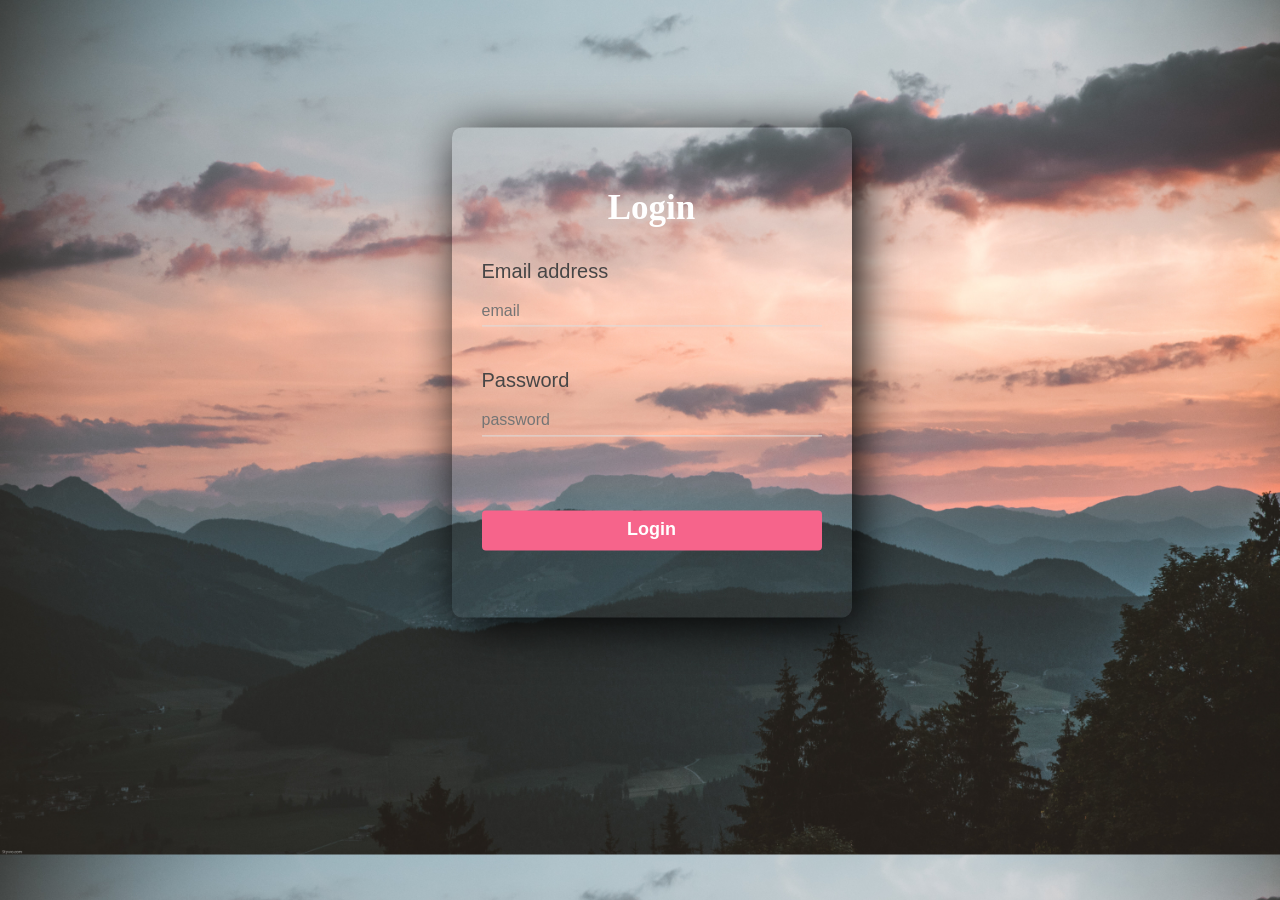
<file: login new/log.html>
<!DOCTYPE html>
<html lang="en">
<head>
    <link rel="stylesheet" href="bootstrap.min.css" >
    <link rel="stylesheet" href="log.css">
    <title>Document</title>
</head>
<body>
<div class="row">
 <div class="col-lg-8">
      <form action="sign up/index.html" onsubmit="return validate()">
        <h1>Login</h1>
        <div class="mb-3">
          <label for="exampleInputEmail1" class="form-label">Email address</label>
          <input type="email" placeholder="email" id="exampleInputEmail1"required>
        </div>
        <div class="mb-4">
          <label for="exampleInputPassword1" class="form-label">Password</label>
          <input type="password" onkeyup="strength()" placeholder="password" id="exampleInputPassword1" required><span id="green"></span> 
          <br>
          <label for="world" id="world"></label>
        </div>
        <button type="submit" class="btn btn-primary" id="submit">Login</button>
  </form>
  <script src="form3.js"></script>
 </div>
</div>
</body>
</html>
</file>
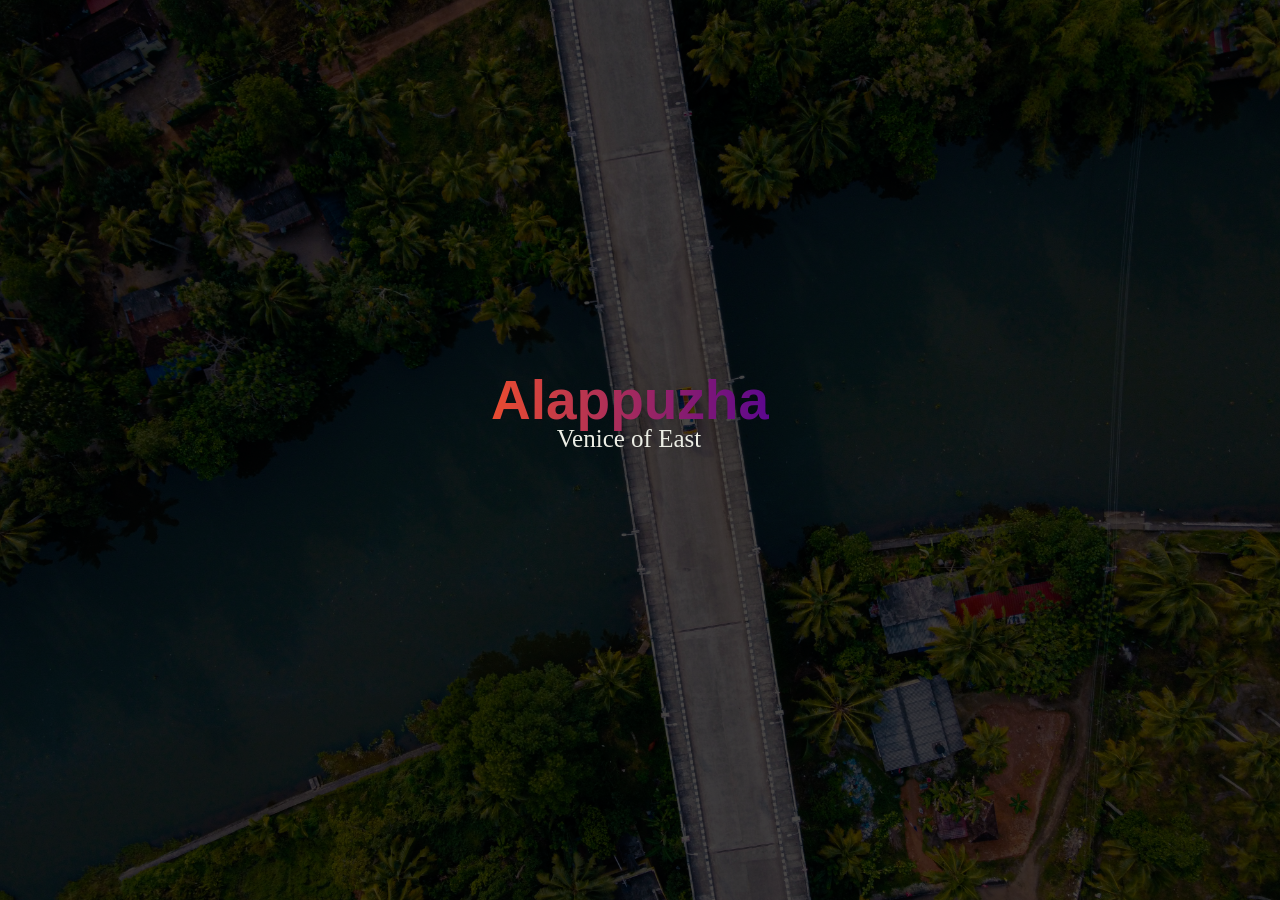
<file: Website/Alapuzha/index1.html>
<!DOCTYPE html>
<html lang="en">
<head>
    <meta charset="UTF-8">
    <meta http-equiv="X-UA-Compatible" content="IE=edge">
    <meta name="viewport" content="width=device-width, initial-scale=1.0">
    <title>Alappuzha</title>
    <link rel="stylesheet" href="style1.css">

</head>
<body>
    <div class="container">
        <section class="one">
            <h1>Alappuzha</h1>
            <div class="new">
             <p>Venice of East</p>
            </div>
        </section>
        <section class="two">
            <div class="new">
            <h1>about</h1>
         <br>
           <ul>
            <li>Alappuzha also known by its former name Alleppey, is the administrative headquarters of Alappuzha district in the Indian state of Kerala. Alleppey is a city and a municipality in Kerala with an urban population of 174,164 and ranks third among the districts in literacy rate in the state. In 2016, the Centre for Science and Environment rated Alappuzha as the cleanest town in India. Alappuzha is considered to be the oldest planned city in this region and the lighthouse built on the coast of the city is the first of its kind along the Laccadive Sea coast</li>
          <br>
            <li>The city is situated 55 km from Kochi1 and 155  km north of Trivandrum .A town with canals, backwaters, beaches, and lagoons, Alappuzha was described by George Curzon, Viceroy of India at the start of the 20th century, as the "Venice of the East."Hence, it is known as the "Venetian Capital" of Kerala.</li>
         <br>
            <li>It is an important tourist destination in India.[6] The Backwaters of Alappuzha is one of the most popular tourist attractions in Kerala which attracts millions of domestic and international tourists to the district and employs vast number of locals in the private sector.It connects Kumarakom and Cochin to the North and Quilon to the South.</li>
           </ul>
         </section>
     

        <section class="three">
           <div class="row">
               <div class="col">
               <h1>Explore</h1>
               <p>The main hotspots of Alappuzha</p>
               </div>
             <div class="col">
                <div class="card card1">
                 <h2>Kuttanad Alappuzha</h2></a>
                 <br>
                 <br>
                 <h4>Well known for its vast paddy field and geographical peculiarities.</h4>
                </div>
                <div class="card card2">
                <h2>Alappuzha beach</h2></a>
                <br>
                <br>
                <h4>this beach in Alappuzha town and a tourist attraction in keralait is a good place to visit. </h4>
                </div>
                <div class="card card3">
                 <h2>International coir museum</h2></a>
                    <br>
                    <br>
                    <h4>it is established for showcasing the coir industry over the ages in Alappuzha</h4>
                </div>
                <div class="card card4">
                <h2>Krishnapuram palace</h2></a>
                    <br>
                    <br>
                    <h4> this palace is situvated at kayamkulam in alappuzha district of kerala.</h4>
                </div>
            </div>
        </section>    
    </div>
</body>
</html>
</file>
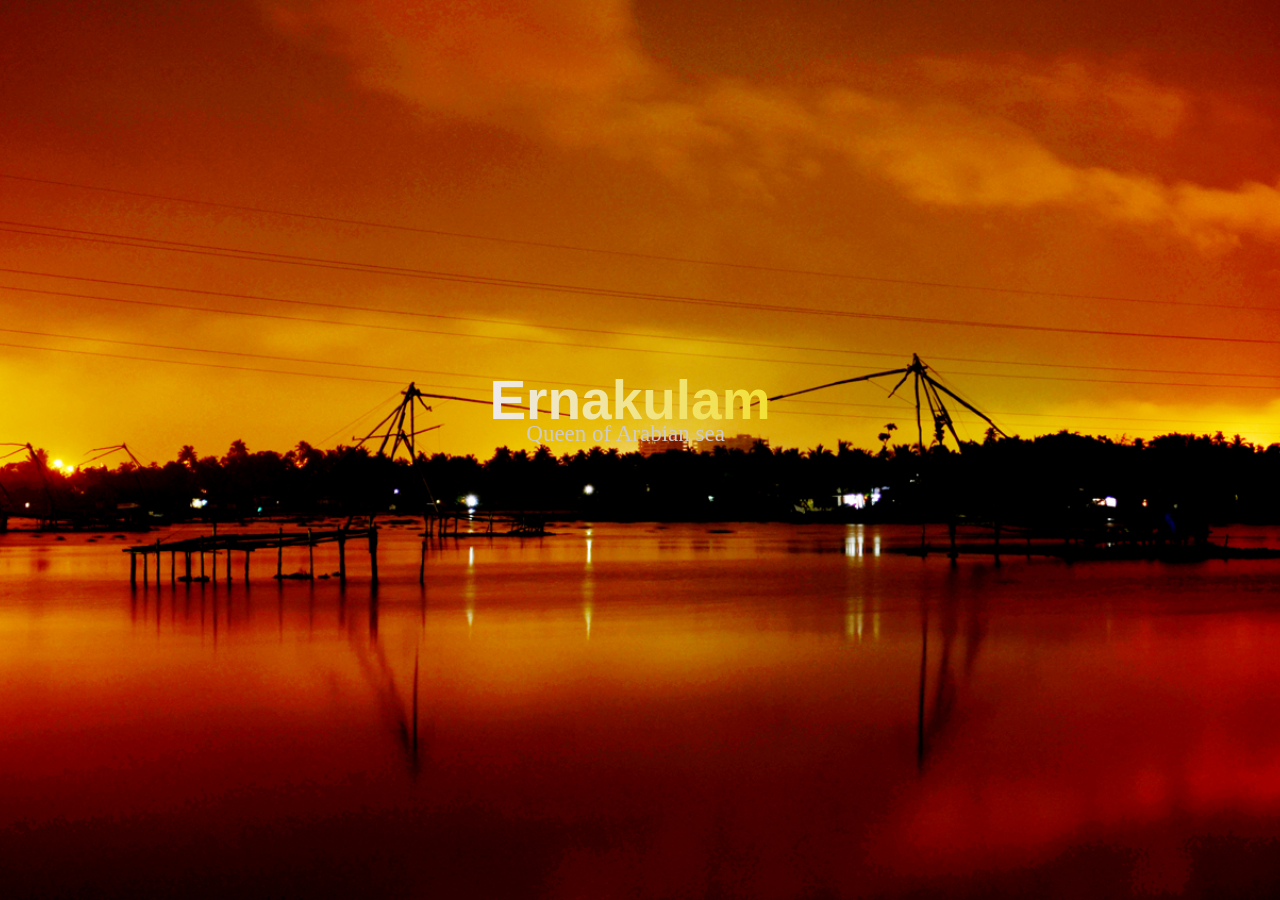
<file: Website/Ernakulam/index1.html>
<!DOCTYPE html>
<html lang="en">
<head>
    <meta charset="UTF-8">
    <meta http-equiv="X-UA-Compatible" content="IE=edge">
    <meta name="viewport" content="width=device-width, initial-scale=1.0">
    <title>Ernakulam</title>
    <link rel="stylesheet" href="style1.css">

</head>
<body>
    <div class="container">
        <section class="one">
            <h1>Ernakulam</h1>
            <div class="new">
             <p>Queen of Arabian sea</p>
            </div>
        </section>
        <section class="two">
            <div class="new">
            <h1>about</h1>
         <br>
           <ul>
            <li>Ernakulam, is a district of Kerala, India, that takes its name from the eponymous city division in Kochi. It is situated in the central part of the state, spans an area of about 3,000 square kilometres (1,200 sq mi), and is home to over 9% of Kerala's population. Its headquarters are located at Kakkanad. The district includes Kochi, also known as the commercial capital of Kerala, which is famous for its ancient Hindu temples, churches, synagogues and mosques.</li>
          <br>
            <li>The district includes the largest metropolitan region of the state: Greater Cochin. Ernakulam is the district that yields the most revenue and the largest number of industries in the state.Ernakulam is the third most populous district in Kerala, after Malappuram and Thiruvananthapuram (out of 14 districts).The district also hosts the highest number of international and domestic tourists in Kerala state</li>
         <br>
            <li>Ernakulam has played a part in the political history of south India since ancient times. The Jews, Syrians, Arabs, Chinese, Dutch, British, and Portuguese seafarers followed the sea route to the Kingdom of Cochin and left their impressions on the town. The port at Kozhikode held superior economic and political position in medieval Kerala coast, while Kannur, Kollam, and Kochi, were commercially important secondary ports, where the traders from various parts of the world would gather</li>
           </ul>
         </section>
     

        <section class="three">
           <div class="row">
               <div class="col">
               <h1>Explore</h1>
               <p>The main hotspots of Ernakulam</p>
               </div>
             <div class="col">
                <div class="card card1">
                 <h2>Marine drive</h2>
                 <br>
                 <br>
                 <h4>Marine drive is one of the popular hangouts in Ernakulam.</h4>
                </div>
                <div class="card card2">
                    <h2>Heritage museum</h2>
                    <br>
                    <br>
                    <h4>the oldest art and history museums  located in kochi,kerala,India</h4>
                </div>
                <div class="card card3">
                    <h2>Jew town</h2>
                    <br>
                    <br>
                    <h4>jew town is famous for the antique shops all along its sides.</h4>
                </div>
                <div class="card card4">
                    <h2>Bolgaty palace</h2>
                    <br>
                    <br>
                    <h4> it is a former palace built bt dutch in india on bolgatty island</h4>
                </div>
             </div>
            </div>
        </section>  
    </div>
</body>
</html>
</file>
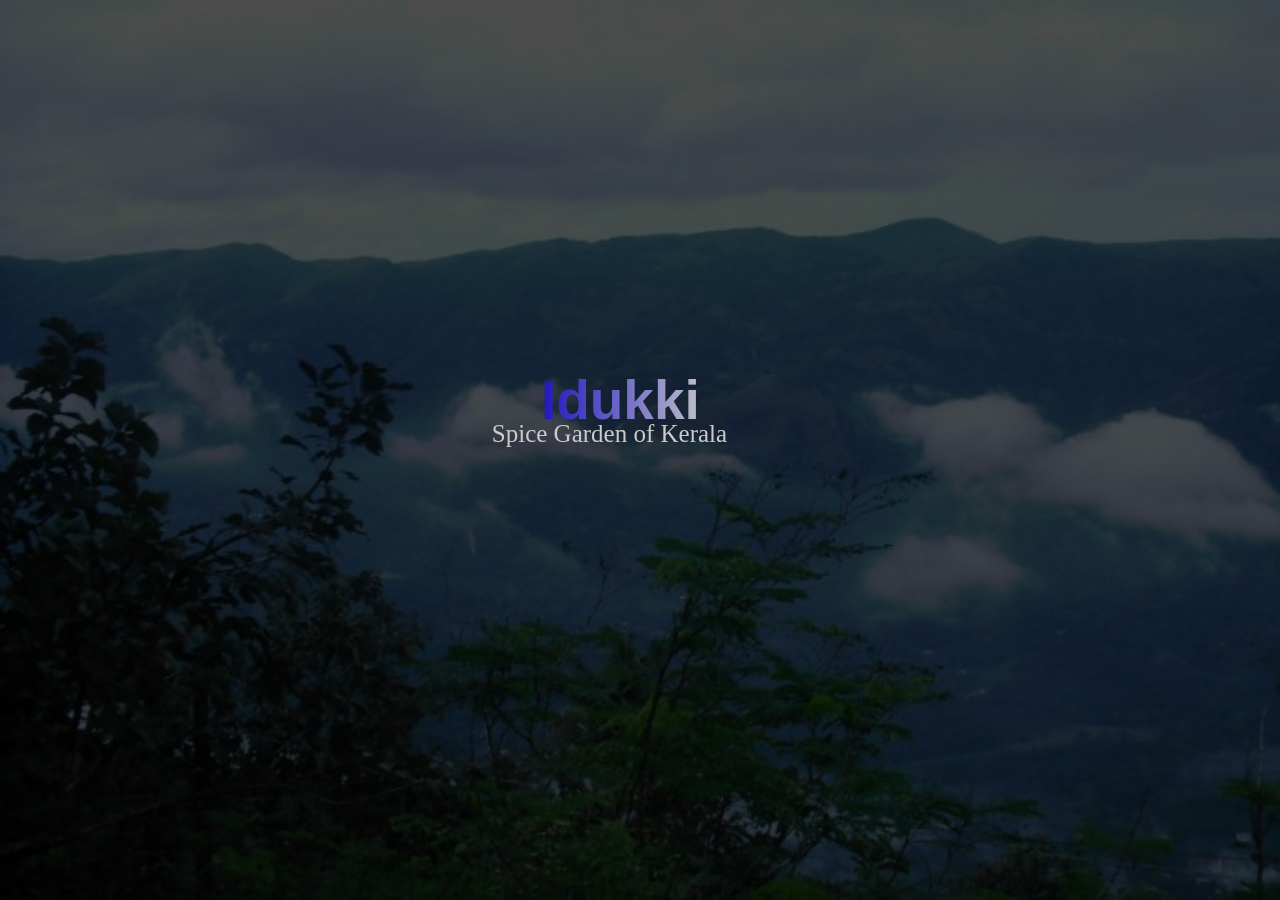
<file: Website/Idukki/index1.html>
<!DOCTYPE html>
<html lang="en">
<head>
    <meta charset="UTF-8">
    <meta http-equiv="X-UA-Compatible" content="IE=edge">
    <meta name="viewport" content="width=device-width, initial-scale=1.0">
    <title>Idukki</title>
    <link rel="stylesheet" href="style1.css">

</head>
<body>
    <div class="container">
        <section class="one">
            <h1>Idukki</h1>
            <div class="new">
             <p>Spice Garden of Kerala</p>
            </div>
        </section>
        <section class="two">
            <div class="new">
            <h1>about</h1>
         <br>
           <ul>
            <li>Idukki is a district in the Indian state of Kerala.It was constituted on 26 January 1972, by splitting the district of Kottayam into two parts.Its division was previously headquartered at Kottayam city, but moved to Kuyilimala near Painavu and Cheruthoni in June 1976. Idukki district lies amid the Cardamom Hills of Western Ghats in Kerala</li>
          <br>
            <li>The Idukki district forms a high altitude plateau with rugged mountainous terrain, several river valleys and deep gorges.The entire northern part of the district forms a sub plateua higher than the rest of the district, this region includes the tallest peaks like Anamudi and includes the areas around Munnar, Pallivasal, Kanthalloor, Vattavada and Mankulam. The Pambar river valley (Marayoor, Keezhanthoor) forms an eastern sloping rain shadow region of the Western Ghats. The eastern frontier of the district (Kumily, Kattapana, Nedumkandam, Rajakumari and Ramakkalmedu) constitutes the Cardamon hills.</li>
         <br>
            <li>Idukki has an area of 4,358 km2 (1,683 sq mi) and is the second-largest district of Kerala (the largest being Palakkad). Rugged mountains and forests cover about 97 per cent of the total area of the district.</li>
           </ul>
         </section>
     

        <section class="three">
           <div class="row">
               <div class="col">
               <h1>Explore</h1>
               <p>The main hotspots of Idukki</p>
               </div>
             <div class="col">
                <div class="card card1">
                 <h2>Meesapulimala</h2>
                 <br>
                 <br>
                 <h4>This mountain range is a trekker's paradise in the southern parts of india.</h4>
                </div>
                <div class="card card2">
                    <h2>Idukki national park</h2>
                    <br>
                    <br>
                    <h4>An enchanting place marked with steep mountains and valleys.</h4>
                </div>
                <div class="card card3">
                    <h2>Idukki arch dam</h2>
                    <br>
                    <br>
                    <h4> The dam stands between the two mountains Kuravanmala and Kurathimala.</h4>
                </div>
                <div class="card card4">
                    <h2>Anamudi Shola National park</h2>
                    <br>
                    <br>
                    <h4>it is a protected area located along the Western Ghats of Idukki district</h4>
                </div>
             </div>
             </div>
        </section>  
    </div>
</body>
</html>
</file>
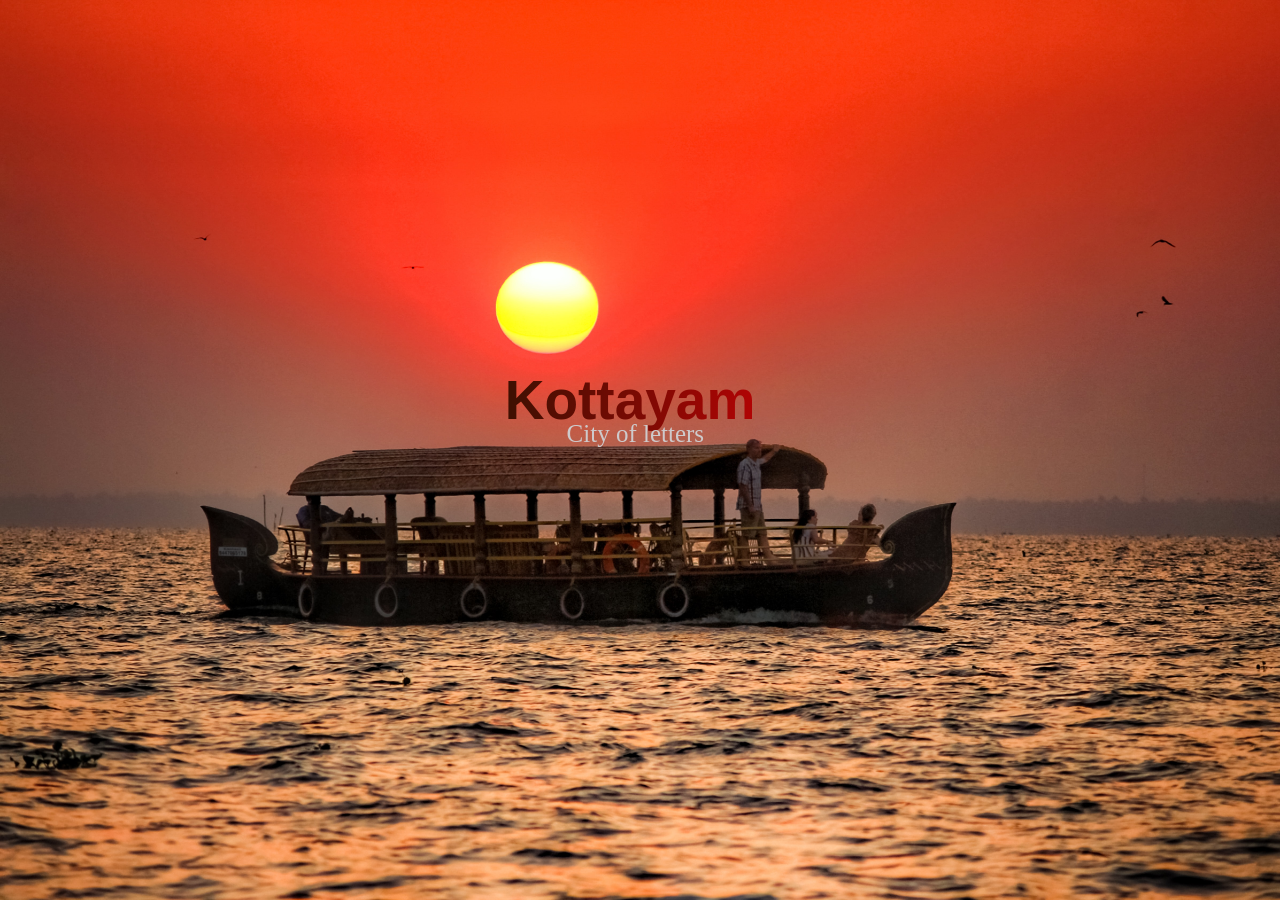
<file: Website/Kottayam/index1.html>
<!DOCTYPE html>
<html lang="en">
<head>
    <meta charset="UTF-8">
    <meta http-equiv="X-UA-Compatible" content="IE=edge">
    <meta name="viewport" content="width=device-width, initial-scale=1.0">
    <title>Kottayam</title>
    <link rel="stylesheet" href="style1.css">

</head>
<body>
    <div class="container">
        <section class="one">
            <h1>Kottayam</h1>
            <div class="new">
             <p>City of letters</p>
            </div>
        </section>
        <section class="two">
            <div class="new">
            <h1>about</h1>
         <br>
           <ul>
            <li>Kottayam is one of fourteen districts in the state of Kerala, India. Kottayam district comprises six municipal towns: Kottayam, Changanassery, Pala, Erattupetta, Ettumanoor, and Vaikom. It is the only district in Kerala that neither border the Arabian Sea nor any other states.</li>
          <br>
            <li>The district is bordered by hills in the east, and the Vembanad Lake and paddy fields of Kuttanad on the west. The area's geographic features include paddy fields, highlands, and hills. As of the 2011 census, 28.6% of the district's residents live in urban areas, and it reports a 97.2% literacy rate.In 2008, the district became the first tobacco-free district in India.Kottayam registered the lowest Multidimensional Poverty Index (MPI) of zero among all districts of India, indicating no deprivation as per the report published by Oxford Poverty and Human Development Initiative and UNDP for districts across India.</li>
         <br>
            <li>Vaikom Satyagraha, a protest against caste discrimination, took place in Kottayam district. The district also participated in the protests for responsible government in Travancore, which ended with the overthrow of Sir C. P. Ramaswami Iyer, the Diwan of Travancore</li>
           </ul>
         </section>
     

        <section class="three">
           <div class="row">
               <div class="col">
               <h1>Explore</h1>
               <p>The main hotspots of Kottayam</p>
               </div>
             <div class="col">
                <div class="card card1">
                 <h2>Taj juma Masjid</h2>
                 <br>
                 <br>
                 <h4>Taj Juma Masjid in T B Road Kottayam, Kottayam is one of the top Mosques.</h4>
                </div>
                <div class="card card2">
                    <h2>Kumarakom Bird Sanctuary</h2>
                    <br>
                    <br>
                    <h4>Kumarakom bird sanctuary is a vibrant hub of rare species.</h4>
                </div>
                <div class="card card3">
                    <h2>Illikkal-kallu</h2>
                    <br>
                    <br>
                    <h4>it is a monolith located on top of the Illickal Malaa in the Kottayam district of Kerala.</h4>
                </div>
                <div class="card card4">
                    <h2>Elaveezha Poonchira</h2>
                    <br>
                    <br>
                    <h4>laveezha Poonchira is surrounded by three enchanting hillocks</h4>
                </div>
             </div>
             </div>
        </section>  
    </div>
</body>
</html>
</file>
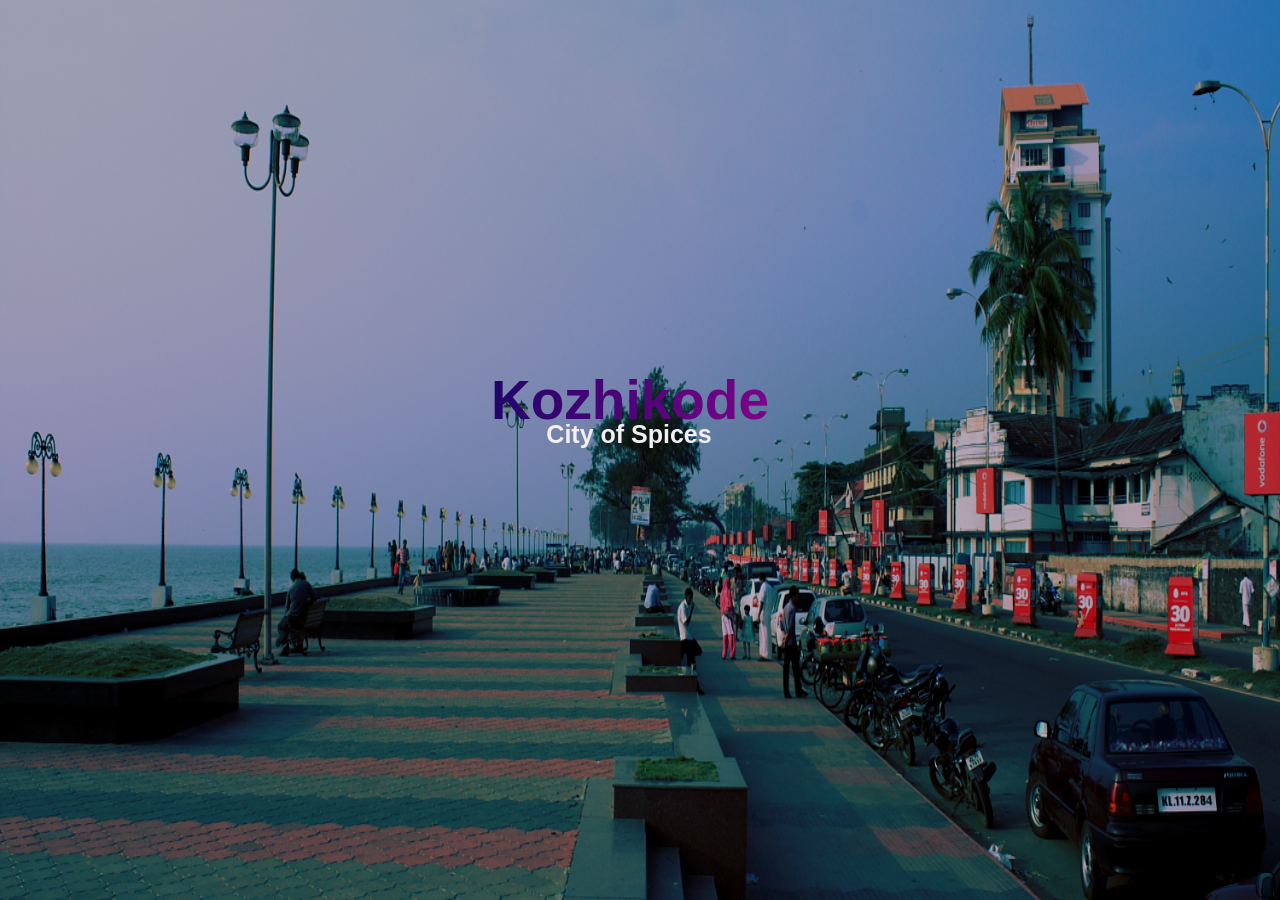
<file: Website/kozhikode/index1.html>
<!DOCTYPE html>
<html lang="en">
<head>
    <meta charset="UTF-8">
    <meta http-equiv="X-UA-Compatible" content="IE=edge">
    <meta name="viewport" content="width=device-width, initial-scale=1.0">
    <title>Thiruvanthapuram</title>
    <link rel="stylesheet" href="style1.css">

</head>
<body>
    <div class="container">
        <section class="one">
            <h1>Kozhikode</h1>
            <div class="new">
             <p><b>City of Spices</b></p>
            </div>
        </section>
        <section class="two">
            <div class="new">
            <h1>about</h1>
         <br>
           <ul>
            <li>Kozhikode also known in English as Calicut, is an Indian city and the second-largest metropolitan city in the State of Kerala. It is also the 19th largest in the country with a population of two million according to the 2011 census.Kozhikode is classified as a Tier 2 city by the Government of India.</li>
          <br>
            <li>it is the largest city in the region known as Malabar and was the capital of the British-era Malabar district. In antiquity and the medieval period, Kozhikode was dubbed the City of Spices for its role as the major trading point for Indian spices.It was the capital of an independent kingdom ruled by the Samoothiris (Zamorins). The port at Kozhikode acted as the gateway to medieval South Indian coast for the Chinese, the Arabs, the Portuguese, the Dutch and finally the British.</li>
         <br>
            <li>Although the city's official name is Kozhikode, in English it is sometimes known by its anglicised version, Calicut.The word calico, a fine variety of hand-woven cotton cloth that was exported from the port of Kozhikode, is thought to have been derived from Calicut.It is the historical capital of Kerala as the history dates back to 1498 AD when Vasco da Gama landed in Koyilandy, near Calicut</li>
           </ul>
         </section>
     

        <section class="three">
           <div class="row">
               <div class="col">
               <h1>Explore</h1>
               <p>The main hotspots of Kozhikode</p>
               </div>
             <div class="col">
                <div class="card card1">
                 <h2>Kakkayam dam</h2>
                 <br>
                 <br>
                 <h4>Kakkayam is a dam site located at Koorachundu in Kozhikode, Kerala</h4>
                </div>
                <div class="card card2">
                    <h2>Beypore</h2>
                    <br>
                    <br>
                    <h4>Beypore is an ancient port town and a locality town in Kozhikode.</h4>
                </div>
                <div class="card card3">
                    <h2>Mithai theruvu</h2>
                    <br>
                    <br>
                    <h4>Mittai Theruvu, is a shopping street located in Kozhikode.</h4>
                </div>
                <div class="card card4">
                    <h2>Lions park</h2>
                    <br>
                    <br>
                    <h4>This beachfront park offers picnic areas & sunset views.</h4>
                </div>
             </div>
             </div>
        </section>  
    </div>
</body>
</html>
</file>
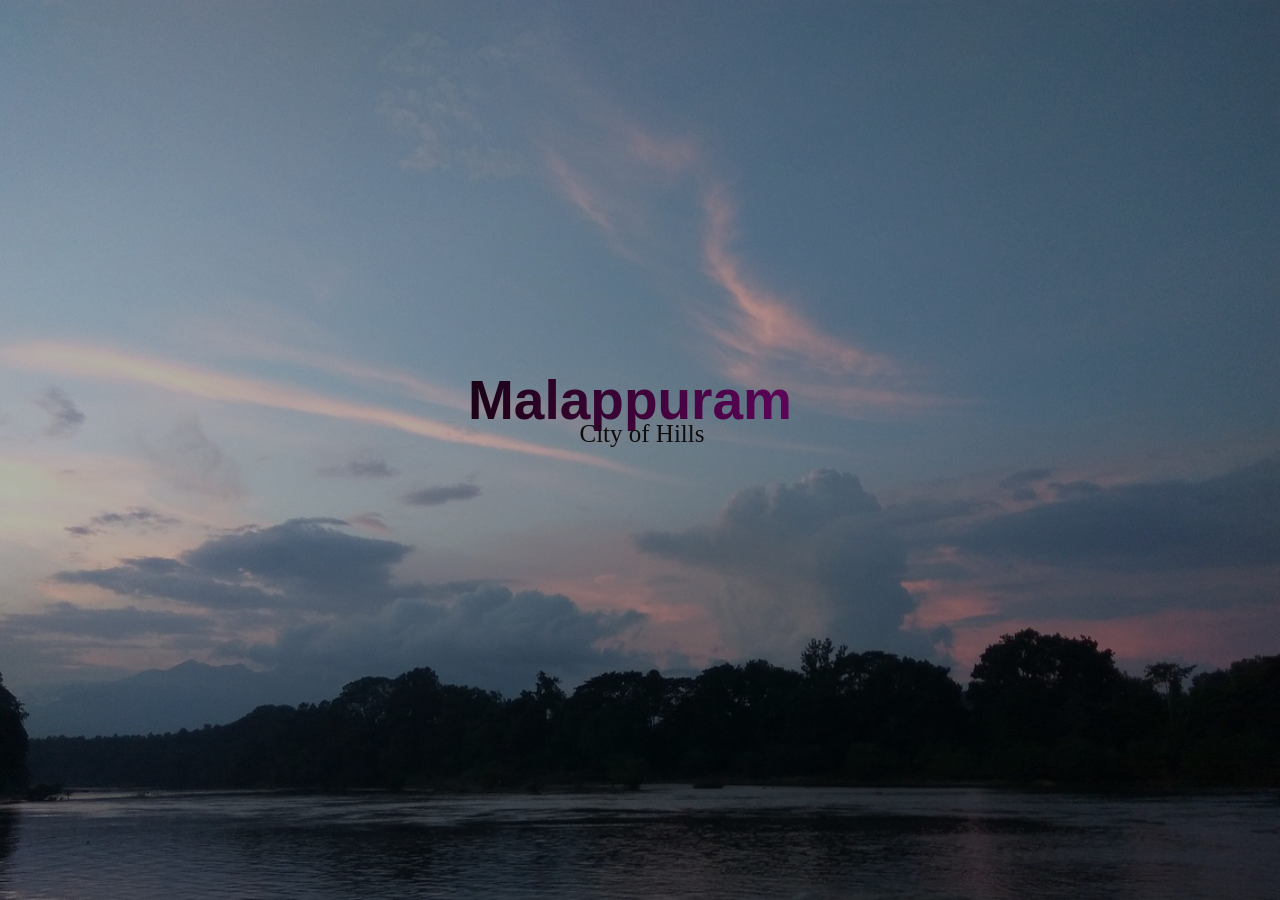
<file: Website/Malappuram/index1.html>
<!DOCTYPE html>
<html lang="en">
<head>
    <meta charset="UTF-8">
    <meta http-equiv="X-UA-Compatible" content="IE=edge">
    <meta name="viewport" content="width=device-width, initial-scale=1.0">
    <title>Malappuram</title>
    <link rel="stylesheet" href="style1.css">

</head>
<body>
    <div class="container">
        <section class="one">
            <h1>Malappuram</h1>
            <div class="new">
             <p>City of Hills</p>
            </div>
        </section>
        <section class="two">
            <div class="new">
            <h1>about</h1>
         <br>
           <ul>
            <li>Malappuram (also Malapuram) (Malayalam: [mɐlɐpːurɐm] (About this soundlisten))is a city in the Indian state of Kerala, spread over an area of 58.20 km2 (22.47 sq mi). The first municipality in the district formed in 1970, Malappuram serves as the administrative headquarters of Malappuram district. Divided into 40 electoral wards, the city has a population density of 1,742 per square kilometre (4,510 per square mile). According to the 2011 census, Malappuram metropolitan area is the fourth largest urban agglomeration in Kerala after Kochi, Calicut, and Thrissur urban areas and the 26th largest in India with a total population of 1.7 million</li>
          <br>
            <li>It is the fastest growing city in the world with a 44.1% urban growth between 2015 and 2020 as per the survey conducted by Economist Intelligence Unit (EIU) based on the urban area growth during January 2020.Malappuram is situated 54 km southeast of Calicut and 90 km northwest of Palakkad.It is the first Indian municipal body to provide free Wi-Fi connectivity to its entire residents.Malappuram is also the first Indian municipal body to achieve the International Organization for Standardization certificate.It is also the first complaint-free municipality in the state</li>
         <br>
            <li>Malappuram was a military headquarters from ancient times through the ancient history of the city is hardly seen recorded. However, there are some pre-historic relics, particularly Rock-cut caves found in some parts of the city like Oorakam, Melmuri, Ponmala, Vengara etc. manifesting the inhabitancy</li>
           </ul>
         </section>
     

        <section class="three">
           <div class="row">
               <div class="col">
               <h1>Explore</h1>
               <p>The main hotspots of Malappuram</p>
               </div>
             <div class="col">
                <div class="card card1">
                 <h2>Teak museam</h2>
                 <br>
                 <br>
                 <h4>This museum is the world's first teak museum and is operated by the Kerala Forest Research Institute</h4>
                </div>
                <div class="card card2">
                    <h2>Adyanpara waterfalls</h2>
                    <br>
                    <br>
                    <h4>Adyanpara falls is renowned for clear and fresh water, and many ascribe medicinal properties to it.</h4>
                </div>
                <div class="card card3">
                    <h2>Kadampuzha Temple</h2>
                    <br>
                    <br>
                    <h4>Kadampuzha Temple is associated with the Mahabharatha, considered to be the greatest story ever told.</h4>
                </div>
                <div class="card card4">
                    <h2>Kottakunnu Sunset</h2>
                    <br>
                    <br>
                    <h4>Stationed right city of Malappuram, Kottakkunnu attracts many domestic as well as international tourists</h4>
                </div>
             </div>
             </div>
        </section>   
    </div>
</body>
</html>
</file>
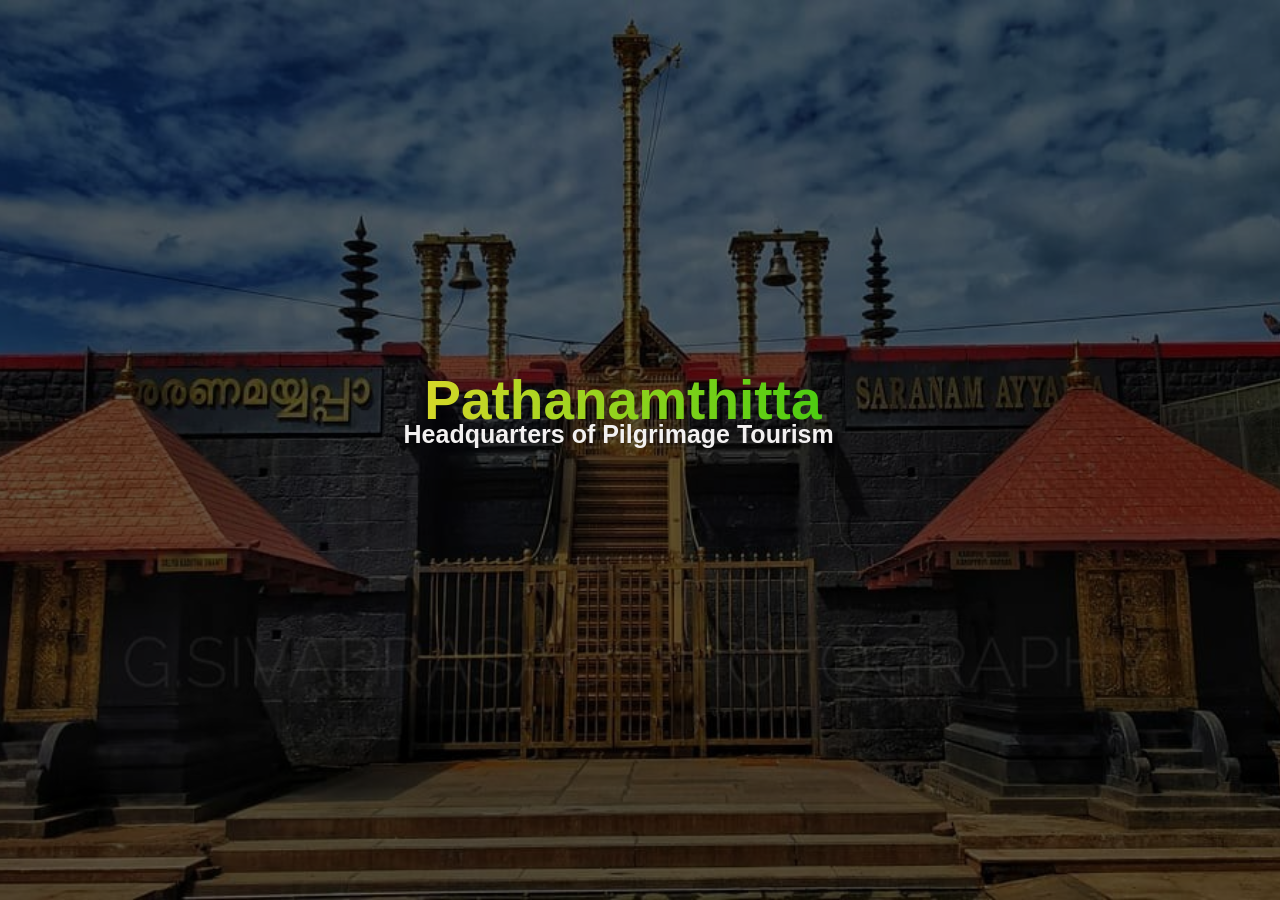
<file: Website/Pathanamthitta/index1.html>
<!DOCTYPE html>
<html lang="en">
<head>
    <meta charset="UTF-8">
    <meta http-equiv="X-UA-Compatible" content="IE=edge">
    <meta name="viewport" content="width=device-width, initial-scale=1.0">
    <title>Pathanamthittar</title>
    <link rel="stylesheet" href="style1.css">

</head>
<body>
    <div class="container">
        <section class="one">
            <h1>Pathanamthitta</h1>
            <div class="new">
             <p><b>Headquarters of Pilgrimage Tourism</b></p>
            </div>
        </section>
        <section class="two">
            <div class="new">
            <h1>about</h1>
         <br>
           <ul>
            <li>More than fifty per cent of the total area of this district is covered by forests. Pathanamthitta is one of the most important pilgrim centers in Kerala and there are many Temples and Churchs. Maramon, the place where the world famous Maramon convention is conducted, is in this district. Sabarimala,located at an altitude of 3790 feet, is one of the most famous pilgrim centers in India. The world famous Aranmula mirrors comes from this district. The elephant-training center at Konni is also another attraction of the district.</li>
          <br>
            <li>Pathanamthitta has a moderate climate, more or less the same as is prevalent elsewhere in Kerala. Annual temperatures range between 20 °C (68 °F) and 39 °C (102 °F). The district experiences three distinct weather conditions: winter, summer and the monsoon. The winter season is experienced from December to February and summer season from March to May. There are two rainy seasons: The South-West monsoon (June to September) and the North-East monsoon (October to November). The South-West monsoon is usually very heavy. About 75% of its annual rainfall is received during this season.</li>
         <br>
            <li>The monsoon lasts from June to August, with moderate rainfall. Most of the heavy rainfall in the city falls between June and July, and June is the wettest month of the year. The Last weeks of June is also days of floods. The three major rivers viz Pampa, Achankovil and Manimala swell with rainwater</li>
           </ul>
         </section>
     

        <section class="three">
           <div class="row">
               <div class="col">
               <h1>Explore</h1>
               <p>The main hotspot of Pathanamthitta</p>
               </div>
             <div class="col">
                <div class="card card1">
                 <h2>Aranmula vallamkali</h2>
                 <br>
                 <br>
                 <h4>The Aranmula Uthrittathi Vallamkali is the most ancient and revered boat races of Kerala.</h4>
                </div>
                <div class="card card2">
                    <h2>perunthenaruvi falls</h2>
                    <br>
                    <br>
                    <h4>Perunthenaruvi Waterfalls are waterfalls 36 km from Pathanamthitta in Pathanamthitta District</h4>
                </div>
                <div class="card card3">
                    <h2>Gavi-eco tourism village</h2>
                    <br>
                    <br>
                    <h4>Gavi is an Eco-Tourism a project of the Kerala Forest Development Corporation located in Pathanamthitta.</h4>
                </div>
                <div class="card card4">
                    <h2>Sabarimala Temple</h2>
                    <br>
                    <br>
                    <h4>which is dedicated to Lord Ayyappa, is famous and prominent among all the Sastha temples in Kerala.</h4>
                </div>
             </div>
            </div>
        </section>   
    </div>
</body>
</html>
</file>
<file: login new/log.css>
*{
    padding: 0px;
    margin:0px;
}
body{
    background-image: url(./image\ 2.jpg);
    background-size: cover;
}
form{

    width: 400px;
    height: 490px;
    color: rgb(71, 70, 70);
    top: 60%;
    left: 58%;
    padding: 60px 30px;
    position: absolute;
    transform: translate(-10%,26%); 
    box-sizing: border-box;
    box-shadow: 8px 8px 50px #000;
    border-radius: 10px;
    font-size: 20px;
}
h1{
    margin: 0;
    padding: 0;
    font-weight: bold;
    font-size: 35px;
    color: #fff;
    text-align: center;
    margin-bottom: 7%;
    font-family:courgette;
}
form input{
    width: 100%;
    margin-bottom: 20px;
}
input[type=email], input[type=password]{
    border: none;
    border-bottom: 1px solid #ddd;
    background: transparent;
    outline: none;
    height: 30px;
    font-size: 16px;
    opacity: 1;
    color:white;
}
 button[type=submit]
{
    border: none;
    outline: none;
    height: 40px;
    background: #f6648b;
    color: #fff;
    font-size: 18px;
    font-weight: bold;
    width: 100%;
}
button input[type=submit]:hover{
    cursor: pointer;
}
.input a{
    font-size: 14px;
    text-decoration: none;
    color: #fff;
    opacity: 0.8;
}
.input a:hover{
    color: #fff;
    opacity: 1;
}
.bottom-text{
    color: #fff;
}
.bottom-text input{
    width: 10%;
    float: left;
}
.btn a{
     float: right;
}
label{
    margin-top: 3px;
}
</file>
<file: Website/Alapuzha/style1.css>
*{
    margin: 0;
    padding: 0;
    box-sizing: border-box;
    font-family: sans-serif;
}
section{
    height: 100vh;
    display: flex;
    justify-content: center;
    align-items: center;
    scroll-snap-align: start;
}
.container{
    scroll-snap-type: y mandatory;
    overflow-y: scroll;
    height: 100vh;
}
.one{
    background:rgb(0,0,0,0.7) url(alappuzha/anantha-krishnan-wr6Xo06Y36k-unsplash.jpg);
    background-size: cover;
    background-position: top center;
    background-blend-mode: darken;
    position: relative;
    z-index: 1;
    
}


.one h1{
    background-clip: text;
    background: linear-gradient(to right,rgb(233, 76, 48),rgb(92, 7, 141));
    -webkit-text-fill-color: transparent;
    -webkit-background-clip: text;
 }
 .one h1{
     text-align: center;
    font-size: 55px;
    margin-top: 20px;
    margin-bottom: 120px;
    margin-left: -20px;
 }   
 .one p{
     text-align: center;
     margin-left: -280px;
     margin-bottom: 12px;
     margin-top:-10px;
     color: rgb(236, 238, 229);
     padding: 2px;
     font-family: cursive;
     font-size: 25px;
 }
.two {
    background-image: url(alappuzha/joshua-sukoff-57G2uAtnsRw-unsplash.jpg);
    background-size: cover;
    background-position: top center;
    position: relative;
    z-index: 1;
    align-items: center;
}
.two h1{
    text-align: center;
    text-transform: uppercase;
    margin-bottom: 1px;   
    margin-top: -170px; 
    color:rgb(223, 203, 26);
    font-family: cursive;
}
.two .new ul{
    text-indent: 10px;
    text-align: justify;
    margin-right: 1px;
    margin-bottom:-140px;
    color: white;
    font-size: 35px;
}
.two li{
    font-size: 22px;
    margin-left: 50px;
    margin-right: 50px;
    font-family: -apple-system, BlinkMacSystemFont, 'Segoe UI', Roboto, Oxygen, Ubuntu, Cantarell, 'Open Sans', 'Helvetica Neue', sans-serif;
}
.three{
    background:rgb(0,0,0,0.7) url(alappuzha/navin-shibu-P2AyEOz20pk-unsplash.jpg);
    background-size: cover;
    background-blend-mode: darken;
}
.three h1{
    font-size: 35px;
    color: white;
    font-family: monospace;
    margin-left: 500px;
}
.three .col p{
    font-size: 20px;
    font-family: cursive;
    color: rgb(201, 43, 153);
    text-align: center;
}
.row{
    display: inline-block;
    height: 20%;
    align-items: center;

}
.col{
    flex-basis: 50%;
    margin-top: -80px;
}
.col h1{
    margin-top: -165px;
    margin-left: 585px;

}
.col p{
    color: white;
    font-size: 20px;
}
.card{
    width: 280px;
    height: 320px;
    display: inline-block;
    border-radius: 10px;
    padding: 15px 25px;
    cursor: pointer;
    margin-top: 130px;
    margin-right: 25px;
    margin-left: 15px;
    background-position: center;
    background-size: cover;
    transition: transform 0.5s;

}
.card1{
    background:rgb(0,0,0,0.4) url(alappuzha/IMG-20211101-WA0042.jpg);
    background-blend-mode: darken;
    background-size: cover;
}
.card2{
    background:rgb(0,0,0,0.4) url(alappuzha/IMG-20211101-WA0041.jpg);
    background-blend-mode: darken;
    background-size: cover;
}
.card3{
    background: rgb(0,0,0,0.4) url(alappuzha/IMG-20211101-WA0040.jpg);
    background-blend-mode: darken;
    background-size: cover;
}
.card4{
    background:rgb(0,0,0,0.4) url(alappuzha/IMG-20211101-WA0039.jpg);
    background-blend-mode: darken;
    background-size: cover;
}
.card:hover{
    transform: translateY(-15px);
}
.card1 h2{
    font-size: 27px;
    color: white;
    text-align: center;
}
.card1 a{
    text-decoration: none;
}
.card2 h2{
    font-size: 27px;
    text-align: center;
    color: white;
}
.card3 h2{
    font-size: 27px;
    text-align: center;
    color: white;
}
.card4 h2{
    font-size: 27px;
    text-align: center;
    color: white;
}
.card1 h4{
    font-size: 20px;
    font-family: cursive;
    color: rgb(238, 236, 237);
}
.card2 h4{
    font-size: 20px;
    font-family: cursive;
    color: rgb(233, 223, 223);
}
.card3 h4{
    font-size: 20px;
    font-family: cursive;
    color: rgb(243, 237, 237);
}
.card4 h4{
    font-size: 20px;
    font-family: cursive;
    color: rgb(250, 236, 236);
}
</file>
<file: Website/Ernakulam/style1.css>
*{
    margin: 0;
    padding: 0;
    box-sizing: border-box;
    font-family: sans-serif;
}
section{
    height: 100vh;
    display: flex;
    justify-content: center;
    align-items: center;
    scroll-snap-align: start;
}
.container{
    scroll-snap-type: y mandatory;
    overflow-y: scroll;
    height: 100vh;
}
.one{
    background-image: url(ernakulam/Marine_Drive_Chinese_Net_DSW.jpg);
    background-size: cover;
    background-position: top center;
    position: relative;
    z-index: 1;
}


.one h1{
    background-clip: text;
    background: linear-gradient(to right,rgb(238, 233, 237),rgb(243, 224, 51));
    -webkit-text-fill-color: transparent;
    -webkit-background-clip: text;
 }
 .one h1{
     text-align: center;
    font-size: 55px;
    margin-top: 20px;
    margin-bottom: 120px;
    margin-left: -20px;
 }   
 .one p{
     text-align: center;
     margin-left: -290px;
     margin-bottom: 12px;
     margin-top:-20px;
     color: rgb(206, 202, 203);
     padding: 2px;
     font-family: cursive;
     font-size: 23px;
 }
.two {
    background-image: url(ernakulam/joshua-sukoff-57G2uAtnsRw-unsplash.jpg);
    background-size: cover;
    background-position: top center;
    position: relative;
    z-index: 1;
    align-items: center;
}
.two h1{
    text-align: center;
    text-transform: uppercase;
    margin-bottom: 1px;   
    margin-top: -170px; 
    color:rgb(223, 203, 26);
    font-family: cursive;
    font-size: 25px;
}
.two .new ul{
    text-indent: 10px;
    text-align: justify;
    margin-right: 1px;
    margin-bottom:-140px;
    color: white;
}
.two li{
    font-size: 22px;
    margin-left: 50px;
    margin-right: 50px;
    font-family: -apple-system, BlinkMacSystemFont, 'Segoe UI', Roboto, Oxygen, Ubuntu, Cantarell, 'Open Sans', 'Helvetica Neue', sans-serif;
}
.three{
    background:rgb(0,0,0,0.7) url(ernakulam/navin-shibu-P2AyEOz20pk-unsplash.jpg);
    background-blend-mode: darken;
    background-size: cover;
}
.three h1{
    font-size: 36px;
    color: white;
    font-family: 'Gill Sans', 'Gill Sans MT', Calibri, 'Trebuchet MS', sans-serif;
}
.three .col p{
    font-size: 20px;
    font-family: cursive;
    color: rgb(238, 226, 57);
    text-align: center;
}
.row{
    display: inline-block;
    height: 20%;
    align-items: center;

}
.col{
    flex-basis: 50%;
    margin-top: -50px;
}
.col h1{
    margin-top: -155px;
    margin-left: 565px;
    

}
.col p{
    color: rgb(236, 240, 34);
    font-size: 20px;
}
.card{
    width: 280px;
    height: 330px;
    display: inline-block;
    border-radius: 10px;
    padding: 15px 25px;
    cursor: pointer;
    margin-top: 110px;
    margin-right: 25px;
    margin-left: 15px;
    background-position: center;
    background-size: cover;
    transition: transform 0.5s;

}
.card1{
    background-image: url(ernakulam/Marine_Beauty_3_DSW.jpg);
}
.card2{
    background:rgb(0,0,0,0.5) url(ernakulam/Kerala_Museum_Pathadippalam_Edappally_Kochi_Kerala_India_DSC_5016.jpg);
    background-blend-mode: darken;
    background-size: cover;
}
.card3{
    background:rgb(0,0,0,0.5) url(ernakulam/12-15-20-cochin-4-300x480.jpg);
    background-blend-mode: darken;
    background-size: cover;
}
.card4{
    background:rgb(0,0,0,0.5) url(ernakulam/ബോൾഗാട്ടി.jpg);
    background-blend-mode: darken;
    background-size: cover;
}
.card:hover{
    transform: translateY(-15px);
}
.card1 h2{
    font-size: 27px;
    color: white;
    text-align: center;
}
.card2 h2{
    font-size: 27px;
    color: white;
    text-align: center;
}
.card3 h2{
    font-size: 27px;
    color: white;
    text-align: center;
}
.card4 h2{
    font-size: 27px;
    text-align: center;
    color: white;
}
.card1 h4{
    font-size: 20px;
    color: white;
    font-family: monospace;
}
.card2 h4{
    font-size: 20px;
    color: white;
    font-family: monospace;
}
.card3 h4{
    font-size: 20px;
    color: white;
    font-family: monospace;
}.card4 h4{
    font-size: 20px;
    color: white;
    font-family:monospace;
}
</file>
<file: Website/Idukki/style1.css>
*{
    margin: 0;
    padding: 0;
    box-sizing: border-box;
    font-family: sans-serif;
}
section{
    height: 100vh;
    display: flex;
    justify-content: center;
    align-items: center;
    scroll-snap-align: start;
}
.container{
    scroll-snap-type: y mandatory;
    overflow-y: scroll;
    height: 100vh;
}
.one{
    background:rgb(0,0,0,0.7) url(idukki/1635872318347.jpeg);
    background-size: cover;
    background-position: top center;
    background-repeat: 100% 130vh;
    background-blend-mode: darken;
    position: relative;
    z-index: 1;
}


.one h1{
    background-clip: text;
    background: linear-gradient(to right,rgb(31, 20, 194),rgb(190, 190, 201));
    -webkit-text-fill-color: transparent;
    -webkit-background-clip: text;
 }
 .one h1{
     text-align: center;
    font-size: 55px;
    margin-top: 20px;
    margin-bottom: 120px;
    margin-left: -10px;
 }   
 .one p{
     text-align: center;
     margin-left: -210px;
     margin-bottom: 12px;
     margin-top:-20px;
     color: rgb(206, 202, 203);
     padding: 2px;
     font-family: cursive;
     font-size: 25px;
    
 }
.two {
    background-image: url(idukki/joshua-sukoff-57G2uAtnsRw-unsplash.jpg);
    background-size: cover;
    background-position: top center;
    position: relative;
    z-index: 1;
    align-items: center;
}
.two h1{
    text-align: center;
    text-transform: uppercase;
    margin-bottom: 1px;   
    margin-top: -170px; 
    color:rgb(223, 203, 26);
    font-family: cursive;
    font-size: 34px;
}
.two .new ul{
    text-indent: 10px;
    text-align: justify;
    margin-right: 1px;
    margin-bottom:-140px;
    color: white;
}
.two li{
    font-size: 22px;
    margin-left: 50px;
    margin-right: 50px;
    font-family: -apple-system, BlinkMacSystemFont, 'Segoe UI', Roboto, Oxygen, Ubuntu, Cantarell, 'Open Sans', 'Helvetica Neue', sans-serif;
}
.three{
    background:rgb(0,0,0,0.7) url(idukki/navin-shibu-P2AyEOz20pk-unsplash.jpg);
    background-blend-mode: darken;
    background-size: cover;
}
.three h1{
    font-size: 35px;
    color: white;
    font-family: 'Gill Sans', 'Gill Sans MT', Calibri, 'Trebuchet MS', sans-serif;
}
.three .col p{
    font-size: 20px;
    font-family: cursive;
    color: rgb(57, 74, 235);
    text-align: center;
}
.row{
    display: inline-block;
    height: 20%;
    align-items: center;

}
.col{
    flex-basis: 50%;
    margin-top: -50px;
}
.col h1{
    margin-top: -155px;
    margin-left: 575px;

}
.col p{
    color: rgb(254, 254, 255);
    font-size: 11px;
}
.card{
    width: 280px;
    height: 320px;
    display: inline-block;
    border-radius: 10px;
    padding: 15px 25px;
    cursor: pointer;
    margin-top: 110px;
    margin-right: 25px;
    margin-left: 15px;
    background-position: center;
    background-size: cover;
    transition: transform 0.5s;

}
.card1{
    background:rgb(0,0,0,0.4) url(idukki/meesapulimala.jpg);
    background-blend-mode: darken;
    background-size: cover;
}
.card2{
    background:rgb(0,0,0,0.4)url(idukki/Idukki\ national\ park.jpg);
    background-blend-mode: darken;
    background-size: cover;
}
.card3{
    background:rgb(0,0,0,0.4) url(idukki/Idukki\ arch\ dam.jpg);
    background-blend-mode: darken;
    background-size: cover;
}
.card4{
    background:rgb(0,0,0,0.4) url(idukki/Anamudi\ Shola\ National\ park.png);
    background-blend-mode: darken;
    background-size: cover;
}
.card:hover{
    transform: translateY(-15px);
}
.card1 h2{
    font-size: 27px;
    color: white;
    text-align: center;
}
.card2 h2{
    font-size: 27px;
    color: white;
    text-align: center;
}
.card3 h2{
    font-size: 27px;
    color: white;
    text-align: center;
}
.card4 h2{
    font-size: 27px;
    color: white;
    text-align: center;
}
.card h4{
    font-size: 23px;
    color: white;
    font-family: cursive;
}
</file>
<file: Website/Kottayam/style1.css>
*{
    margin: 0;
    padding: 0;
    box-sizing: border-box;
    font-family: sans-serif;
}
section{
    height: 100vh;
    display: flex;
    justify-content: center;
    align-items: center;
    scroll-snap-align: start;
}
.container{
    scroll-snap-type: y mandatory;
    overflow-y: scroll;
    height: 100vh;
}
.one{
    background-image: url(kottayam/anil-xavier-Tp-kViKErbw-unsplash.jpg);
    background-size: cover;
    background-position: top center;
    background-repeat: no-repeat;
    background-size: 100% 100vh;
    position: relative;
    z-index: 1;
}


.one h1{
    background-clip: text;
    background: linear-gradient(to right,rgb(61, 16, 2),rgb(177, 4, 4));
    -webkit-text-fill-color: transparent;
    -webkit-background-clip: text;
 }
 .one h1{
     text-align: center;
    font-size: 55px;
    margin-top: 20px;
    margin-bottom: 120px;
    margin-left: -20px;
 }   
 .one p{
     text-align: center;
     margin-left: -240px;
     margin-bottom: 12px;
     margin-top:-20px;
     color: rgb(206, 202, 203);
     padding: 2px;
     font-family: cursive;
     font-size: 25px;
 }
.two {
    background-image: url(kottayam/joshua-sukoff-57G2uAtnsRw-unsplash.jpg);
    background-size: cover;
    background-position: top center;
    position: relative;
    z-index: 1;
    align-items: center;
}
.two h1{
    text-align: center;
    text-transform: uppercase;
    margin-bottom: 1px;   
    margin-top: -170px; 
    color:rgb(223, 203, 26);
    font-family: cursive;
}
.two .new ul{
    text-indent: 10px;
    text-align: justify;
    margin-right: 1px;
    margin-bottom:-140px;
    color: white;
    font-size: 30px;
}
.two li{
    font-size: 22px;
    margin-left: 50px;
    margin-right: 50px;
    font-family: -apple-system, BlinkMacSystemFont, 'Segoe UI', Roboto, Oxygen, Ubuntu, Cantarell, 'Open Sans', 'Helvetica Neue', sans-serif;
}
.three{
    background:rgb(0,0,0,0.7) url(kottayam/navin-shibu-P2AyEOz20pk-unsplash.jpg);
    background-size: cover;
    background-blend-mode: darken;
}
.three h1{
    font-size: 35px;
    color: white;
    font-family: 'Gill Sans', 'Gill Sans MT', Calibri, 'Trebuchet MS', sans-serif;
}
.three .col p{
    font-size: 20px;
    font-family: cursive;
    color: rgb(143, 8, 15);
    text-align: center;
}
.row{
    display: inline-block;
    height: 20%;
    align-items: center;

}
.col{
    flex-basis: 50%;
    margin-top: -50px;
}
.col h1{
    margin-top: -155px;
    margin-left: 585px;
    color: white;

}
.col p{
    color: white;
    font-size: 11px;
}
.card{
    width: 280px;
    height: 320px;
    display: inline-block;
    border-radius: 10px;
    padding: 15px 25px;
    cursor: pointer;
    margin-top: 110px;
    margin-right: 25px;
    margin-left: 15px;
    background-position: center;
    background-size: cover;
    transition: transform 0.5s;

}
.card1{
    background:rgb(0,0,0,0.3) url(kottayam/Taj-juma-Masjid\(kottayam\).jpeg);
    background-size: cover;
    background-blend-mode: darken;
}
.card2{
    background:rgb(0,0,0,0.3)url(kottayam/Kumarakom-Bird-Sanctuary\(kottayam\).jpeg);
    background-size: cover;
    background-blend-mode: darken;

}
.card3{
    background:rgb(0,0,0,0.3) url(kottayam/Illikkal-kallu\(kottayam\).jpeg);
    background-size: cover;
    background-blend-mode: darken;
}

.card4{
    background:rgb(0,0,0,0.3)url(kottayam/Elaveezha-Poonchira\(kottayam\).jpeg);
    background-size: cover;
    background-blend-mode: darken;
}
.card:hover{
    transform: translateY(-15px);
}
.card1 h2{
    font-size: 27px;
    text-align: center;
    color: white;
}
.card2 h2{
    font-size: 27px;
    text-align: center;
    color: white;
}
.card3 h2{
    font-size: 27px;
    text-align: center;
    color: white;
}
.card4 h2{
    font-size: 27px;
    text-align: center;
    color: white;
}
.card h4{
   font-size: 20px;
   color: white;
}
</file>
<file: Website/kozhikode/style1.css>
*{
    margin: 0;
    padding: 0;
    box-sizing: border-box;
    font-family: sans-serif;
}
section{
    height: 100vh;
    display: flex;
    justify-content: center;
    align-items: center;
    scroll-snap-align: start;
}
.container{
    scroll-snap-type: y mandatory;
    overflow-y: scroll;
    height: 100vh;
}
.one{
    background:rgb(0,0,0,0.3) url(kozhikode/Calicutbeach_choosetocount.jpg);
    background-blend-mode: darken;
    background-size: cover;
    background-position: top center;
    background-repeat: no-repeat;
    background-size: 100% 100vh;
    position: relative;
    z-index: 1;
}


.one h1{
    background-clip: text;
    background: linear-gradient(to right,rgb(32, 5, 105),rgb(125, 3, 136));
    -webkit-text-fill-color: transparent;
    -webkit-background-clip: text;
 }
 .one h1{
     text-align: center;
    font-size: 55px;
    margin-top: 20px;
    margin-bottom: 120px;
    margin-left: -20px;
 }   
 .one p{
     text-align: center;
     margin-left: -280px;
     margin-bottom: 12px;
     margin-top:-20px;
     color: rgb(243, 239, 243);
     padding: 2px;
     font-family: cursive;
     font-size: 25px;
 }
.two {
    background-image: url(kozhikode/joshua-sukoff-57G2uAtnsRw-unsplash.jpg);
    background-size: cover;
    background-position: top center;
    position: relative;
    z-index: 1;
    align-items: center;
}
.two h1{
    text-align: center;
    text-transform: uppercase;
    margin-bottom: 1px;   
    margin-top: -170px; 
    color:rgb(223, 203, 26);
    font-family: cursive;
}
.two .new ul{
    text-indent: 10px;
    text-align: justify;
    margin-right: 1px;
    margin-bottom:-140px;
    color: white;
    font-size: 30px;
}
.two li{
    font-size: 22px;
    margin-left: 50px;
    margin-right: 50px;
    font-family: -apple-system, BlinkMacSystemFont, 'Segoe UI', Roboto, Oxygen, Ubuntu, Cantarell, 'Open Sans', 'Helvetica Neue', sans-serif;
}
.three{
    background:rgb(0,0,0,0.7) url(kozhikode/navin-shibu-P2AyEOz20pk-unsplash.jpg);
    background-blend-mode: darken;
    background-size: cover;
}
.three h1{
    font-size: 35px;
    color: white;
    font-family: 'Gill Sans', 'Gill Sans MT', Calibri, 'Trebuchet MS', sans-serif;
}
.three .col p{
    font-size: 20px;
    font-family: cursive;
    color: rgb(107, 7, 85);
    text-align: center;
}
.row{
    display: inline-block;
    height: 20%;
    align-items: center;

}
.col{
    flex-basis: 50%;
    margin-top: -50px;
}
.col h1{
    margin-top: -155px;
    margin-left: 585px;

}
.col p{
    color: white;
    font-size: 11px;
}
.card{
    width: 280px;
    height: 320px;
    display: inline-block;
    border-radius: 10px;
    padding: 15px 25px;
    cursor: pointer;
    margin-top: 110px;
    margin-right: 25px;
    margin-left: 15px;
    background-position: center;
    background-size: cover;
    transition: transform 0.5s;

}
.card1{
    background:rgb(0,0,0,0.3) url(kozhikode/Kakkayam_Dam_Reservoir_Kerala_India.jpg);
    background-blend-mode: darken;
    background-size: cover;
}
.card2{
    background:rgb(0,0,0,0.3) url(kozhikode/1635866096164.jpg);
    background-blend-mode: darken;
    background-size: cover;
}
.card3{
    background:rgb(0,0,0,0.3) url(kozhikode/1635866096174.jpg);
    background-blend-mode: darken;
    background-size: cover;
}
.card4{
    background:rgb(0,0,0,0.3) url(kozhikode/1635866534578.jpg);
    background-blend-mode: darken;
    background-size: cover;
}
.card:hover{
    transform: translateY(-15px);
}
.card1 h2{
    font-size: 27px;
    color: white;
    text-align: center;
}
.card2 h2{
    font-size: 27px;
    color: white;
    text-align: center;
}
.card3 h2{
    font-size: 27px;
    color: white;
    text-align: center;
}
.card4 h2{
    font-size: 27px;
    color: white;
    text-align: center;
}
.card h4{
    font-size: 20px;
    color: white;
}
</file>
<file: Website/Malappuram/style1.css>
*{
    margin: 0;
    padding: 0;
    box-sizing: border-box;
    font-family: sans-serif;
}
section{
    height: 100vh;
    display: flex;
    justify-content: center;
    align-items: center;
    scroll-snap-align: start;
}
.container{
    scroll-snap-type: y mandatory;
    overflow-y: scroll;
    height: 100vh;
}
.one{
    background:rgba(0,0,0,0.3)url(malappuram/chaliyar-2722896_1280.jpg);
    background-size:cover;
    background-position: top center;
    background-repeat: no-repeat;
    background-blend-mode: darken;
    background-size: 100% 120vh;
    position: relative;
    z-index: 1;
}


.one h1{
    background-clip: text;
    background: linear-gradient(to right,rgb(27, 2, 22),rgb(94, 4, 89));
    -webkit-text-fill-color: transparent;
    -webkit-background-clip: text;
 }
 .one h1{
     text-align: center;
    font-size: 55px;
    margin-top: 20px;
    margin-bottom: 120px;
    margin-left: -20px;
 }   
 .one p{
     text-align: center;
     margin-left: -300px;
     margin-bottom: 12px;
     margin-top:-20px;
     color: rgb(15, 12, 13);
     padding: 2px;
     font-family: cursive;
     font-size: 25px;
 }
.two {
    background-image: url(malappuram/joshua-sukoff-57G2uAtnsRw-unsplash.jpg);
    background-size: cover;
    background-position: top center;
    position: relative;
    z-index: 1;
    align-items: center;
}
.two h1{
    text-align: center;
    text-transform: uppercase;
    margin-bottom: 1px;   
    margin-top: -170px; 
    color:rgb(223, 203, 26);
    font-family: cursive;
}
.two .new ul{
    text-indent: 10px;
    text-align: justify;
    margin-right: 1px;
    margin-bottom:-140px;
    color: white;
    font-size: 30px;
}
.two li{
    font-size: 22px;
    margin-left: 50px;
    margin-right: 50px;
    font-family: -apple-system, BlinkMacSystemFont, 'Segoe UI', Roboto, Oxygen, Ubuntu, Cantarell, 'Open Sans', 'Helvetica Neue', sans-serif;
}
.three{
    background:rgb(0,0,0,0.7)url(malappuram/navin-shibu-P2AyEOz20pk-unsplash.jpg);
    background-size: cover;
    background-blend-mode: darken;
}
.three h1{
    font-size: 35px;
    color: white;
    font-family: 'Gill Sans', 'Gill Sans MT', Calibri, 'Trebuchet MS', sans-serif;
}
.three .col p{
    font-size: 20px;
    font-family: cursive;
    color: rgb(105, 10, 97);
    text-align: center;
}
.row{
    display: inline-block;
    height: 20%;
    align-items: center;

}
.col{
    flex-basis: 50%;
    margin-top: -50px;
}
.col h1{
    margin-top: -155px;
    margin-left: 585px;

}
.col p{
    color: white;
    font-size: 11px;
}
.card{
    width: 280px;
    height: 320px;
    display: inline-block;
    border-radius: 10px;
    padding: 15px 25px;
    cursor: pointer;
    margin-top: 110px;
    margin-right: 25px;
    margin-left: 15px;
    background-position: center;
    background-size: cover;
    transition: transform 0.5s;
}
.card1{
    background:rgb(0,0,0,0.3) url(malappuram/conollys-plot-1360323_1280.jpg);
    background-blend-mode: darken;
    background-size: cover;
}
.card2{
    background:rgb(0,0,0,0.3) url(malappuram/1635858357587.jpg);
    background-blend-mode: darken;
    background-size: cover;
}
.card3{
    background:rgb(0,0,0,0.3) url(malappuram/1635858357581.jpg);
    background-blend-mode: darken;
    background-size: cover;
}
.card4{
    background:rgba(0,0,0,0.3) url(malappuram/1635858357573.jpg);
    background-blend-mode: darken;
    background-size: cover;
}
.card:hover{
    transform: translateY(-15px);
}
.card1 h2{
    font-size: 27px;
    text-align: center;
    color: white;
}
.card2 h2{
    font-size: 27px;
    text-align: center;
    color: white;
}
.card3 h2{
    font-size: 27px;
    text-align: center;
    color: white;
}
.card4 h2{
    font-size: 27px;
    text-align: center;
    color: white;
}
.card h4{
    font-size: 20px;
    color: white;
}
</file>
<file: Website/Pathanamthitta/style1.css>
*{
    margin: 0;
    padding: 0;
    box-sizing: border-box;
    font-family: sans-serif;
}
section{
    height: 100vh;
    display: flex;
    justify-content: center;
    align-items: center;
    scroll-snap-align: start;
}
.container{
    scroll-snap-type: y mandatory;
    overflow-y: scroll;
    height: 100vh;
}
.one{
    background:rgb(0,0,0,0.6) url(pathanamthitta/1635856852187.jpg);
    background-blend-mode: darken;
    background-size: cover;
    background-position: top center;
    position: relative;
    z-index: 1;
}


.one h1{
    background-clip: text;
    background: linear-gradient(to right,rgb(213, 216, 41),rgb(76, 204, 17));
    -webkit-text-fill-color: transparent;
    -webkit-background-clip: text;
 }
 .one h1{
     text-align: center;
    font-size: 55px;
    margin-top: 20px;
    margin-bottom: 120px;
    margin-left: -20px;
 }   
 .one p{
     text-align: center;
     margin-left: -420px;
     margin-bottom: 12px;
     margin-top:-20px;
     color: rgb(243, 241, 241);
     padding: 2px;
     font-family: cursive;
     font-size: 25px;
 }
.two {
    background-image: url(pathanamthitta/joshua-sukoff-57G2uAtnsRw-unsplash.jpg);
    background-size: cover;
    background-position: top center;
    position: relative;
    z-index: 1;
    align-items: center;
}
.two h1{
    text-align: center;
    text-transform: uppercase;
    margin-bottom: 1px;   
    margin-top: -170px; 
    color:rgb(223, 203, 26);
    font-family: cursive;
}
.two .new ul{
    text-indent: 10px;
    text-align: justify;
    margin-right: 1px;
    margin-bottom:-140px;
    color: white;
    font-size: 30px;
}
.two li{
    font-size: 22px;
    margin-left: 50px;
    margin-right: 50px;
    font-family: -apple-system, BlinkMacSystemFont, 'Segoe UI', Roboto, Oxygen, Ubuntu, Cantarell, 'Open Sans', 'Helvetica Neue', sans-serif;
}
.three{
    background:rgb(0,0,0,0.7) url(pathanamthitta/navin-shibu-P2AyEOz20pk-unsplash.jpg);
    background-size: cover;
    background-blend-mode: darken;
}
.three h1{
    font-size: 35px;
    color: white;
    font-family: 'Gill Sans', 'Gill Sans MT', Calibri, 'Trebuchet MS', sans-serif;
}
.three .col p{
    font-size: 20px;
    font-family: cursive;
    color: rgb(26, 156, 47);
    text-align: center;
}
.row{
    display: inline-block;
    height: 20%;
    align-items: center;

}
.col{
    flex-basis: 50%;
    margin-top: -50px;
}
.col h1{
    margin-top: -155px;
    margin-left: 585px;

}
.col p{
    color: white;
    font-size: 11px;
}
.card{
    width: 280px;
    height: 320px;
    display: inline-block;
    border-radius: 10px;
    padding: 15px 25px;
    cursor: pointer;
    margin-top: 110px;
    margin-right: 25px;
    margin-left: 15px;
    background-position: center;
    background-size: cover;
    transition: transform 0.5s;

}
.card1{
    background:rgb(0,0,0,0.3) url(pathanamthitta/IMG-20211101-WA0037.jpg);
    background-blend-mode: darken;
    background-size: cover;
}
.card2{
    background:rgb(0,0,0,0.3) url(pathanamthitta/IMG-20211101-WA0036.jpg);
    background-blend-mode: darken;
    background-size: cover;
}
.card3{
    background:rgb(0,0,0,0.3) url(pathanamthitta/IMG-20211101-WA0035.jpg);
    background-blend-mode: darken;
    background-size: cover;
}
.card4{
    background:rgb(0,0,0,0.3) url(pathanamthitta/IMG-20211101-WA0034.jpg);
    background-blend-mode: darken;
    background-size: cover;
}
.card:hover{
    transform: translateY(-15px);
}
.card1 h2{
    font-size: 27px;
    text-align: center;
    color: white;
}
.card2 h2{
    font-size: 27px;
    text-align: center;
    color: white;
}
.card3 h2{
    font-size: 27px;
    text-align: center;
    color: white;
}
.card4 h2{
    font-size: 27px;
    text-align: center;
    color: white;
}
.card h4{
    color: white;
    font-size:20px;
}
</file>
